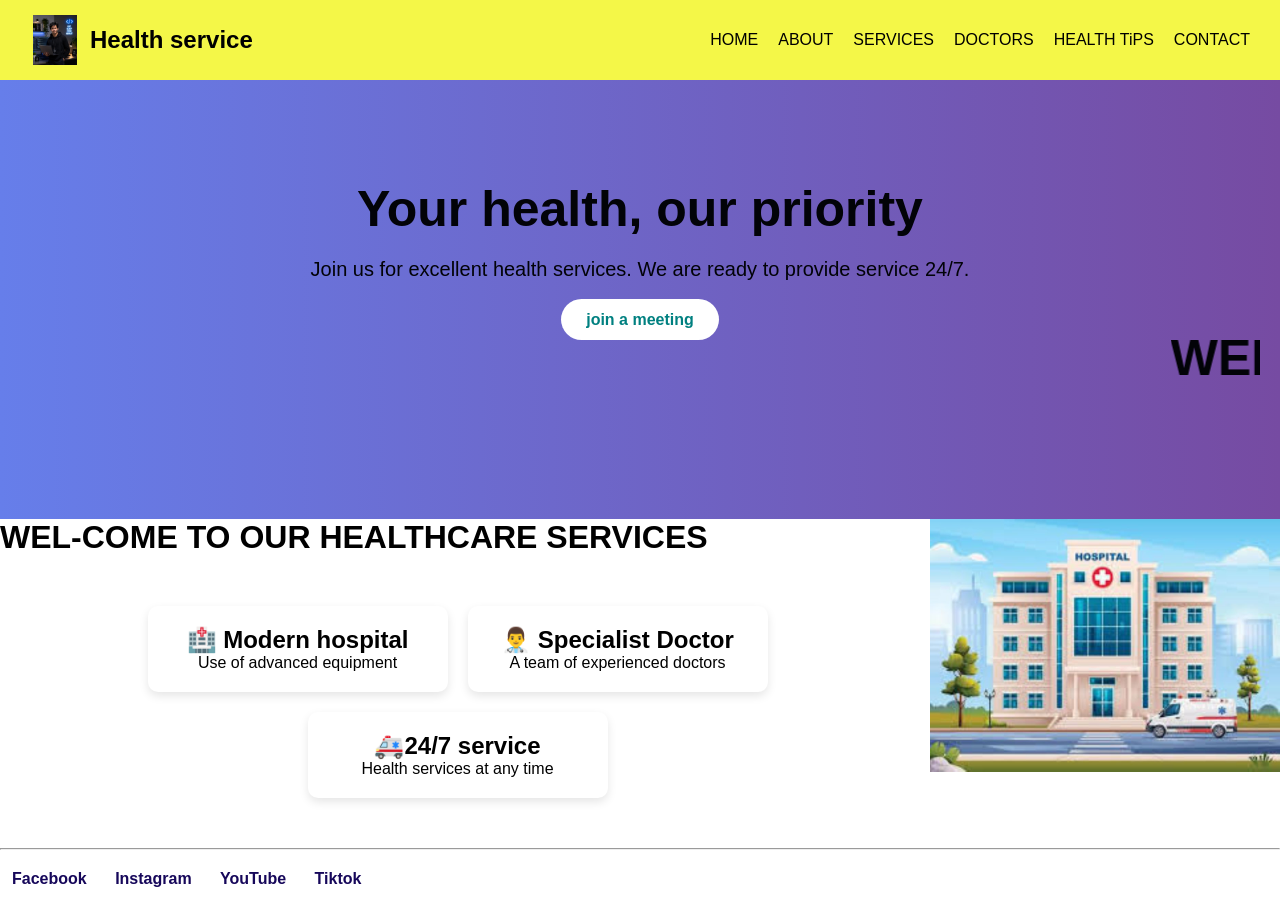
<file: index.html>
<!DOCTYPE html>
<html lang="ne">
<head>
    <meta charset="UTF-8">
    <meta name="viewport" content="width=device-width, initial-scale=1.0">

    <title>Health service</title>

    <link rel="stylesheet" href="index.css">
</head>
<body>

  
    <nav>
        <div class="logo">
    <img src="Bishal oli.jpg" alt="Health Service Logo">
    <span>Health service</span>
</div>

        <ul id="menu">
            <li><a href="index.html">HOME</a></li>
            <li><a href="ABOUT.HTML">ABOUT</a></li>
            <li><a href="SERVICES.HTML">SERVICES</a></li>
            <li><a href="DOCTORS.HTML">DOCTORS</a></li>
            <li><a href="HEALTH.HTML">HEALTH TiPS</a></li>
            <li><a href="CONTACT.HTML">CONTACT</a></li>
        </ul>

        <button id="menuBtn">☰</button>
    </nav>

    
    <section class="hero">

        <h1>Your health, our priority</h1>

        <p>
           Join us for excellent health services. We are ready to provide service 24/7.
        </p>
        <a href="CONTACT.HTML" class="btn">join a meeting</a>
        <!-- <a href="CONTACT.HTML" class="btn">
          join a meeting
        </a> -->
<H1><MARQUEE>WELCOME  ALL OF YOU..!</H1></MARQUEE>

    </section>
<img src="INDEX.jpg" alt="Image" class="right-image">
    <H1>WEL-COME  TO OUR HEALTHCARE SERVICES</H1>
    <section class="features">

        <div class="card">
            <h2>🏥 Modern hospital</h2>
            <p>Use of advanced equipment</p>
        </div>

        <div class="card">
            <h2>👨‍⚕️ Specialist Doctor</h2>
            <p>A team of experienced doctors</p>
        </div>

        <div class="card">
            <h2>🚑24/7 service</h2>
            <p>Health services at any time</p>
        </div>

    </section>
<hr>
    <div class="social-links">
            <a href="https://www.facebook.com/bishal.oli.283727" target="_blank">Facebook</a>
            <a href="https://instagram.com" target="_blank">Instagram</a>
            <a href="https://www.youtube.com/@BishalOli-y4" target="_blank">YouTube</a>
            <a href="https://www.tiktok.com/@bishaloli59" target="_blank">Tiktok</a>
        </div>

    <script src="index.js"></script>

</body>
</html>
</file>
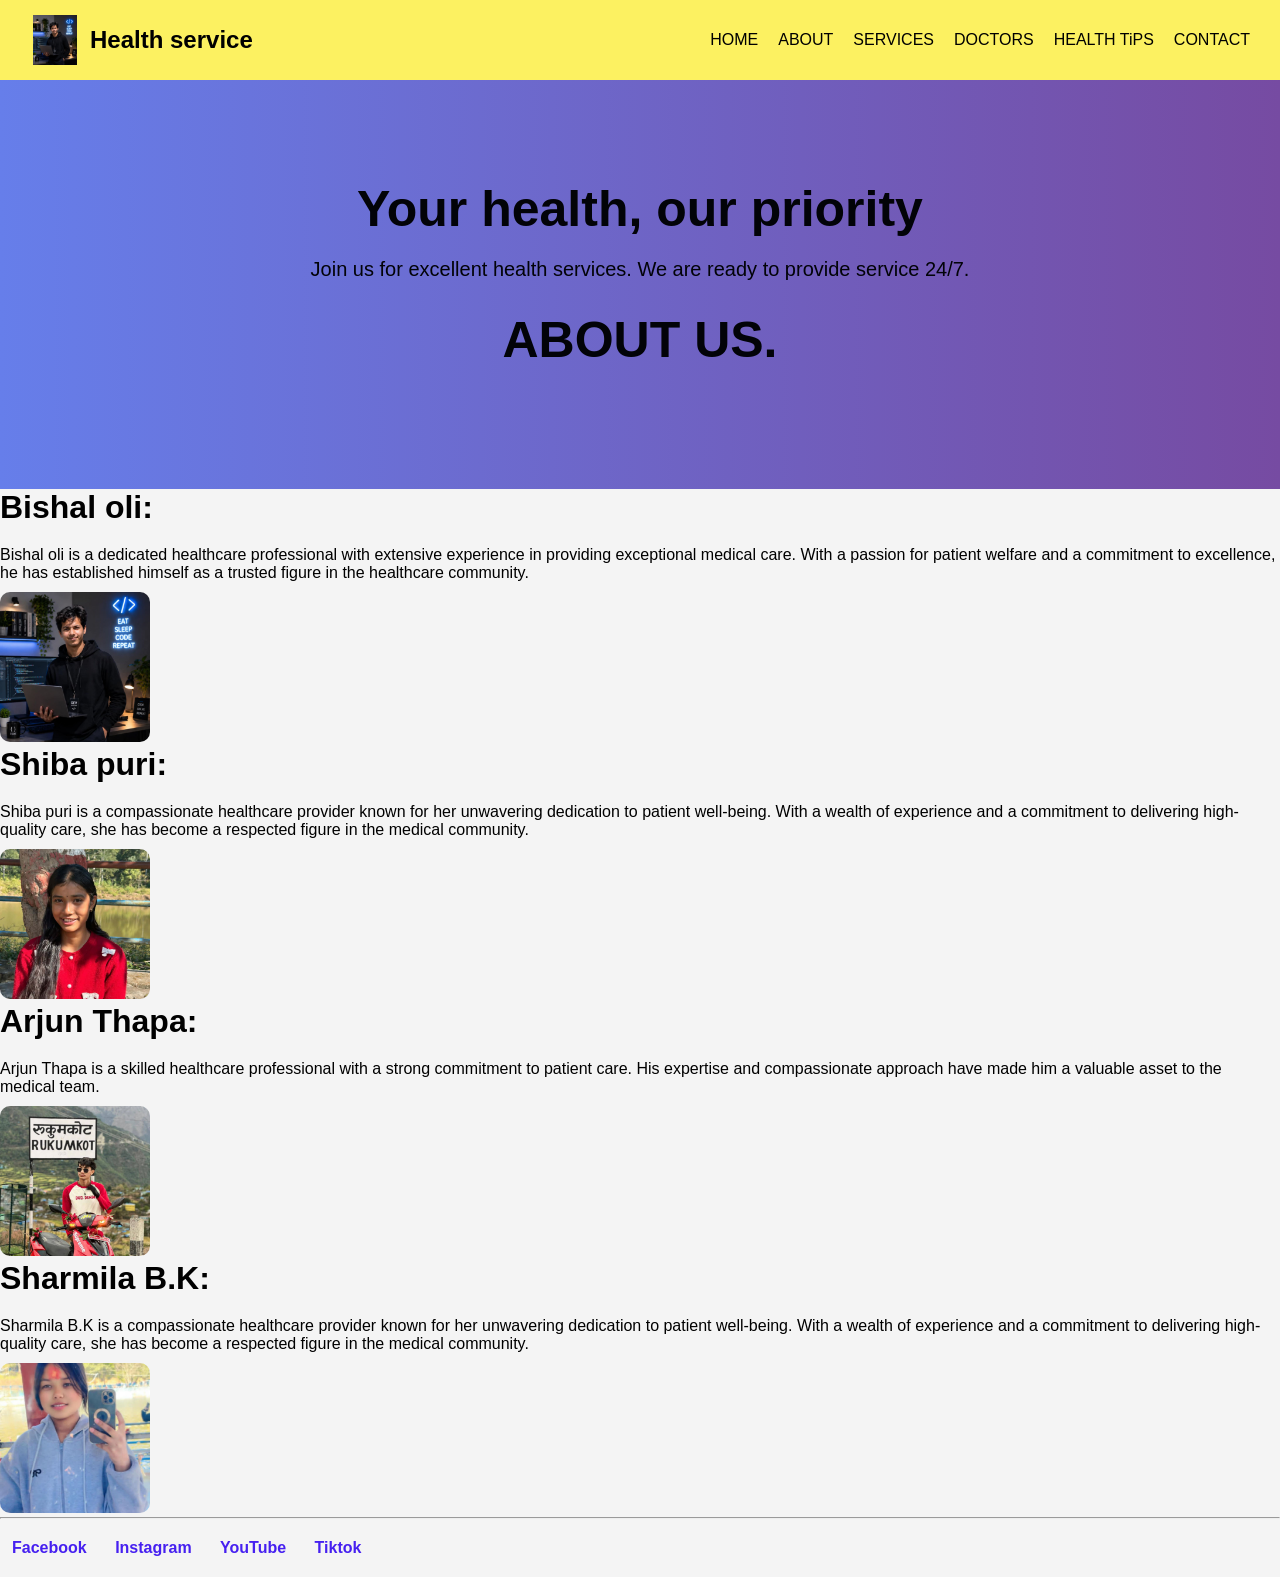
<file: ABOUT.HTML>
<!DOCTYPE html>
<html lang="ne">
<head>
    <meta charset="UTF-8">
    <meta name="viewport" content="width=device-width, initial-scale=1.0">

    <title>Health service</title>

    <link rel="stylesheet" href="contact.css">
</head>
<body>

  
    <nav>
           <div class="logo">
    <img src="Bishal oli.jpg" alt="Health Service Logo">
    <span>Health service</span>
</div>

        <ul id="menu">
            <li><a href="index.html">HOME</a></li>
            <li><a href="ABOUT.HTML">ABOUT</a></li>
            <li><a href="SERVICES.HTML">SERVICES</a></li>
            <li><a href="DOCTORS.HTML">DOCTORS</a></li>
              <li><a href="HEALTH.HTML">HEALTH TiPS</a></li>
            <li><a href="CONTACT.HTML">CONTACT</a></li>
        </ul>

        <button id="menuBtn">☰</button>
    </nav>

    
    <section class="hero">

        <h1>Your health, our priority</h1>

        <p>
           Join us for excellent health services. We are ready to provide service 24/7.
        </p>
        <h1>ABOUT US.</h1>
    </section>
<div class="box">
  <div>
    <h1>Bishal oli:</h1>
    <p>Bishal oli is a dedicated healthcare professional with extensive experience in providing exceptional medical care. With a passion for patient welfare and a commitment to excellence, he has established himself as a trusted figure in the healthcare community.</p>
  </div>

  <img src="Bishal oli.jpg" alt="Bishal oli" style="width:150px; height:150px; object-fit:cover; border-radius:10px;" class="about-image">
</div>

<div class="dox">
  <div>
    <h1>Shiba puri:</h1>
    <p> Shiba puri is a compassionate healthcare provider known for her unwavering dedication to patient well-being. With a wealth of experience and a commitment to delivering high-quality care, she has become a respected figure in the medical community.</p>
  </div>

  <img src="Shiba puri.jpg" alt="Shiba puri" style="width:150px; height:150px; object-fit:cover; border-radius:10px;" class="about-image">
</div>

<div class="box">
  <div>
    <h1>Arjun Thapa:</h1>
    <p>Arjun Thapa is a skilled healthcare professional with a strong commitment to patient care. His expertise and compassionate approach have made him a valuable asset to the medical team.</p>
  </div>

  <img src="Arjun thapa.jpg" alt="Arjun Thapa" style="width:150px; height:150px; object-fit:cover; border-radius:10px;" class="about-image">
</div>


<div class="dox">
  <div>
    <h1>Sharmila B.K:</h1>
    <p> Sharmila B.K is a compassionate healthcare provider known for her unwavering dedication to patient well-being. With a wealth of experience and a commitment to delivering high-quality care, she has become a respected figure in the medical community.</p>
  </div>

  <img src="Sharmila B.K.jpg" alt="Sharmila B.K" style="width:150px; height:150px; object-fit:cover; border-radius:10px;" class="about-image">
</div>





     <hr>
    <div class="social-links">
            <a href="https://www.facebook.com/bishal.oli.283727" target="_blank">Facebook</a>
            <a href="https://instagram.com" target="_blank">Instagram</a>
            <a href="https://www.youtube.com/@BishalOli-y4" target="_blank">YouTube</a>
            <a href="https://www.tiktok.com/@bishaloli59" target="_blank">Tiktok</a>
        </div>

</body>
</html>
</file>
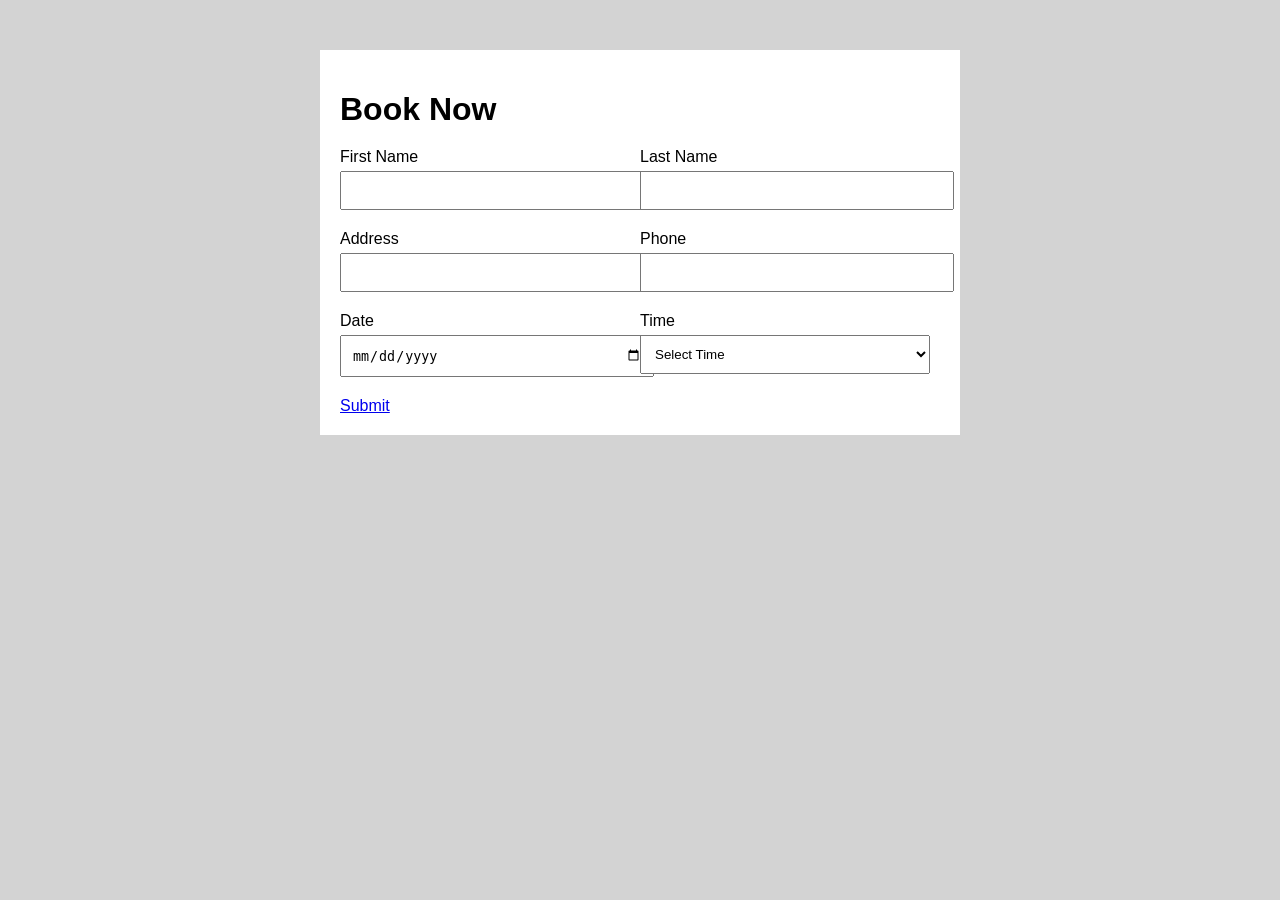
<file: book now D N.html>
<!DOCTYPE html>
<html>
<head>
    <title>Book Now</title>
    <link rel="stylesheet" href="BOOK D N.Css">
</head>
<body>

<div class="form-box">

    <h1>Book Now</h1>

    <form>

        <div class="row">
            <div>
                <label>First Name</label>
                <input type="text">
            </div>

            <div>
                <label>Last Name</label>
                <input type="text">
            </div>
        </div>

        <div class="row">
            <div>
                <label>Address</label>
                <input type="text">
            </div>

            <div>
                <label>Phone</label>
                <input type="text">
            </div>
        </div>

        <div class="row">
            <div>
                <label>Date</label>
                <input type="date">
            </div>

            <div>
                <label>Time</label>
                <select>
                    <option>Select Time</option>
                    <option>06:00 AM</option>
                    <option>07:00 AM</option>
                    <option>08:00 AM</option>
                    <option>09:00 AM</option>
                    <option>10:00 AM</option>
                    <option>11:00 AM</option>
                    <option>12:00 PM</option>
                    <option>01:00 PM</option>
                    <option>02:00 PM</option>
                    <option>03:00 PM</option>
                    <option>04:00 PM</option>
                    <option>05:00 PM</option>
                    <option>06:00 PM</option>
                </select>
            </div>
        </div>

       
<a href="submit.html" class="btn">Submit</a>
    </form>

</div>

</body>
</html>
</file>
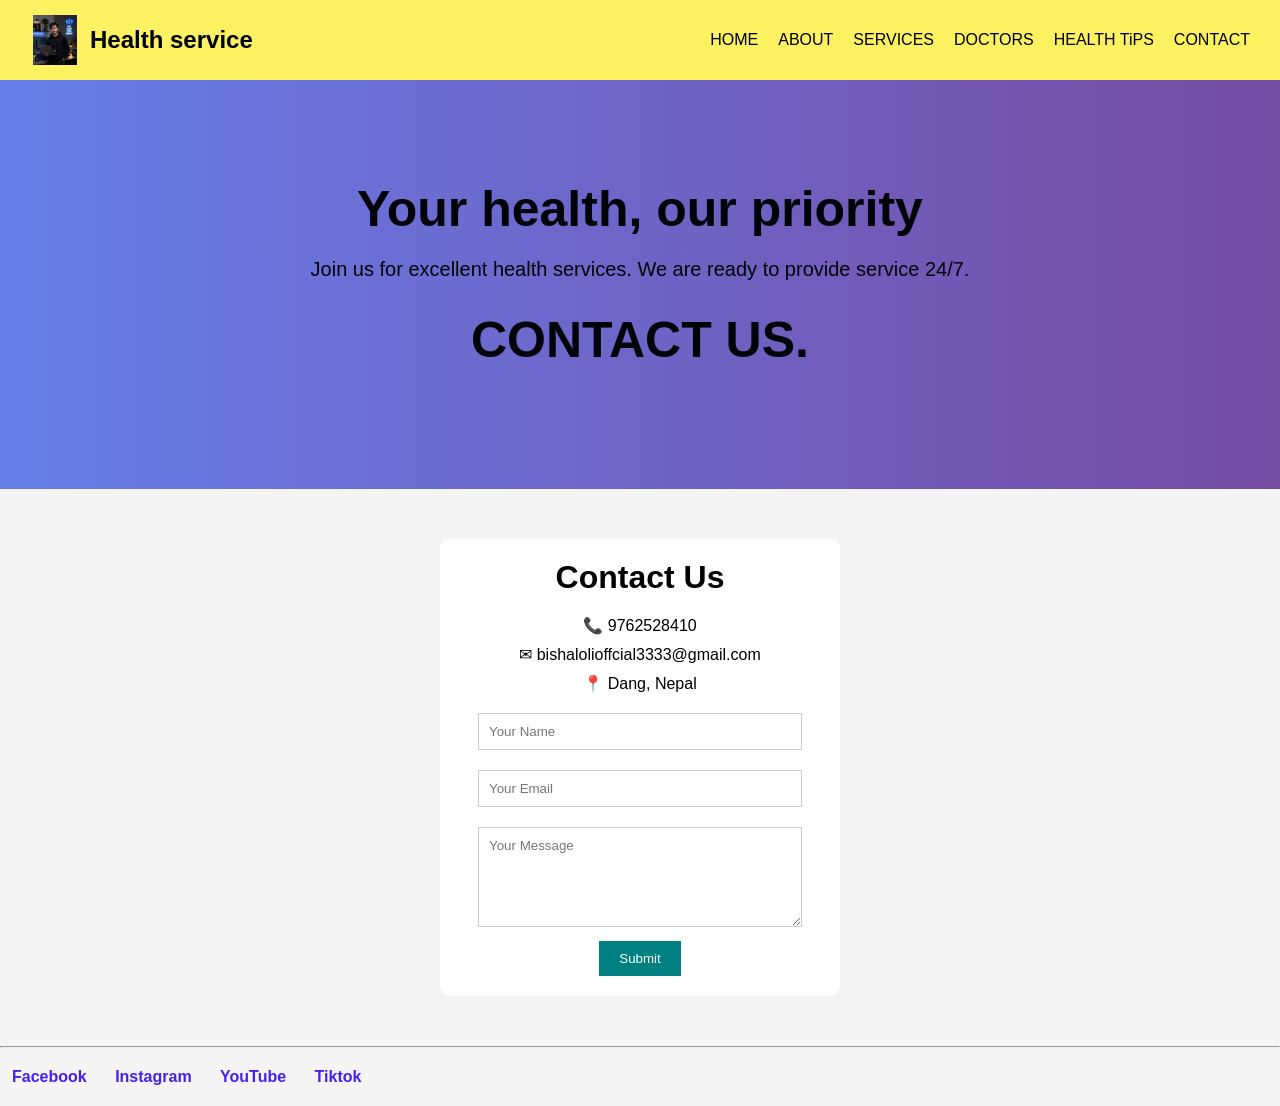
<file: CONTACT.HTML>
<!DOCTYPE html>
<html lang="ne">
<head>
    <meta charset="UTF-8">
    <meta name="viewport" content="width=device-width, initial-scale=1.0">

    <title>Health service</title>

    <link rel="stylesheet" href="contact.css">
</head>
<body>

  
    <nav>
           <div class="logo">
    <img src="Bishal oli.jpg" alt="Health Service Logo">
    <span>Health service</span>
</div>

        <ul id="menu">
            <li><a href="index.html">HOME</a></li>
            <li><a href="ABOUT.HTML">ABOUT</a></li>
            <li><a href="SERVICES.HTML">SERVICES</a></li>
            <li><a href="DOCTORS.HTML">DOCTORS</a></li>
              <li><a href="HEALTH.HTML">HEALTH TiPS</a></li>
            <li><a href="CONTACT.HTML">CONTACT</a></li>
        </ul>

        <button id="menuBtn">☰</button>
    </nav>

    
    <section class="hero">

        <h1>Your health, our priority</h1>

        <p>
           Join us for excellent health services. We are ready to provide service 24/7.
        </p>
<h1>CONTACT US.</h1>
    </section>
    <div class="contact-box">

        <h1>Contact Us</h1>

        <p>📞 9762528410</p>
        <p>✉ bishalolioffcial3333@gmail.com</p>
        <p>📍 Dang, Nepal</p>

        <form>
            <input type="text" placeholder="Your Name">

            <input type="email" placeholder="Your Email">

            <textarea placeholder="Your Message"></textarea>

            <button type="submit">Submit</button>
        </form>

    </div>
    <hr>
    <div class="social-links">
            <a href="https://www.facebook.com/bishal.oli.283727" target="_blank">Facebook</a>
            <a href="https://instagram.com" target="_blank">Instagram</a>
            <a href="https://www.youtube.com/@BishalOli-y4" target="_blank">YouTube</a>
            <a href="https://www.tiktok.com/@bishaloli59" target="_blank">Tiktok</a>
        </div>

</body>
</html>
</file>
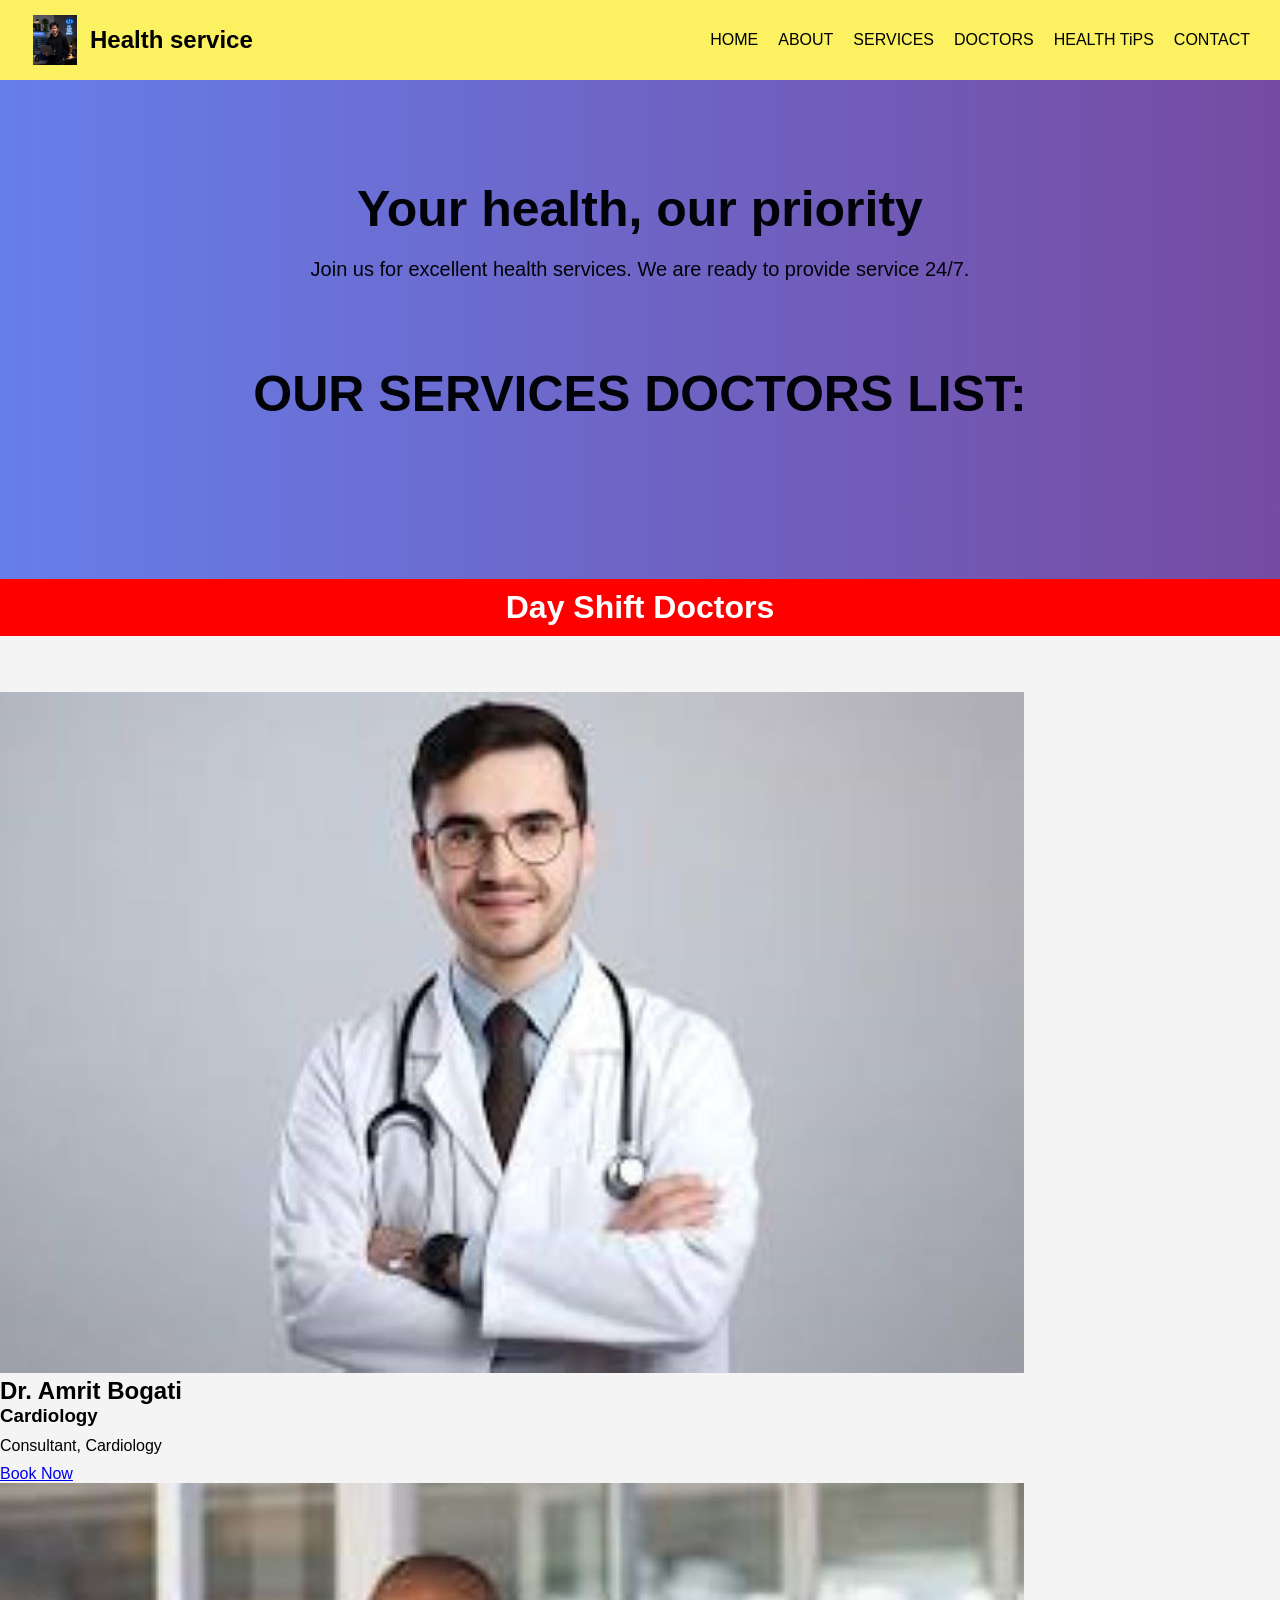
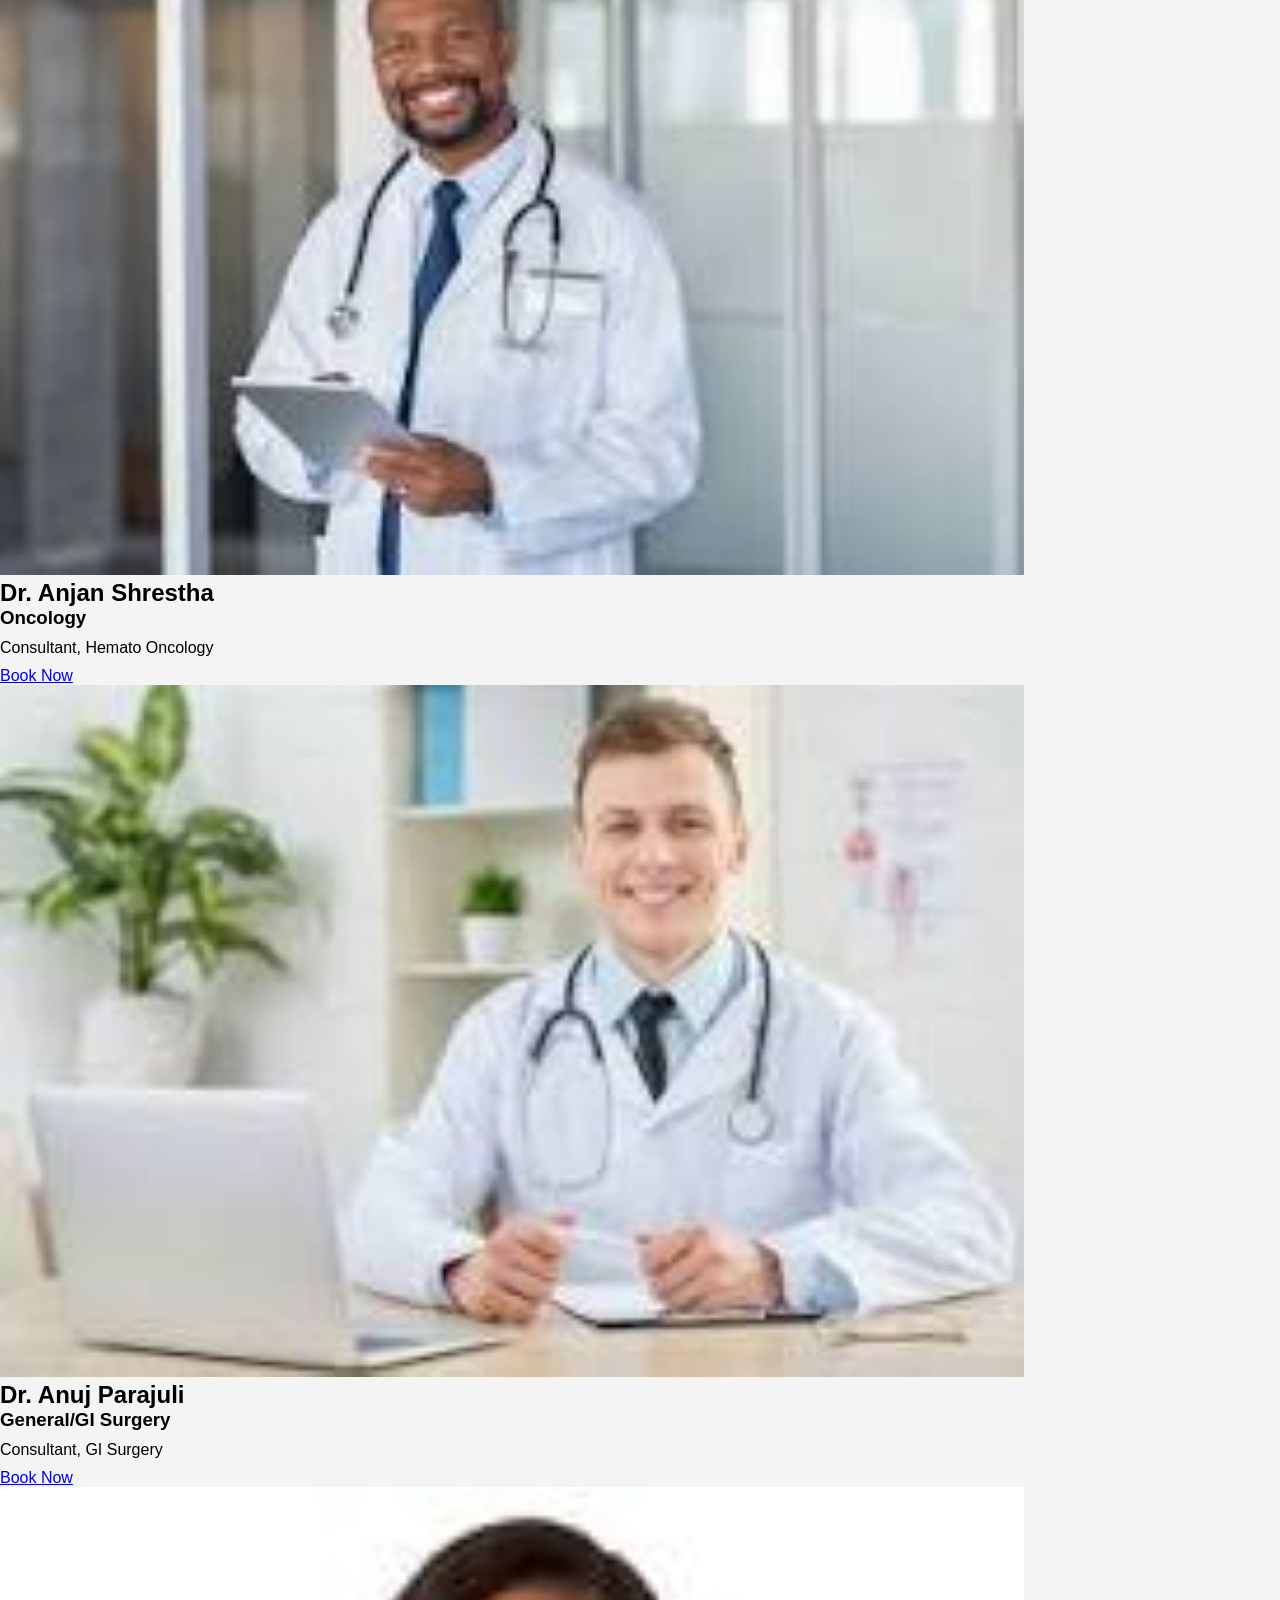
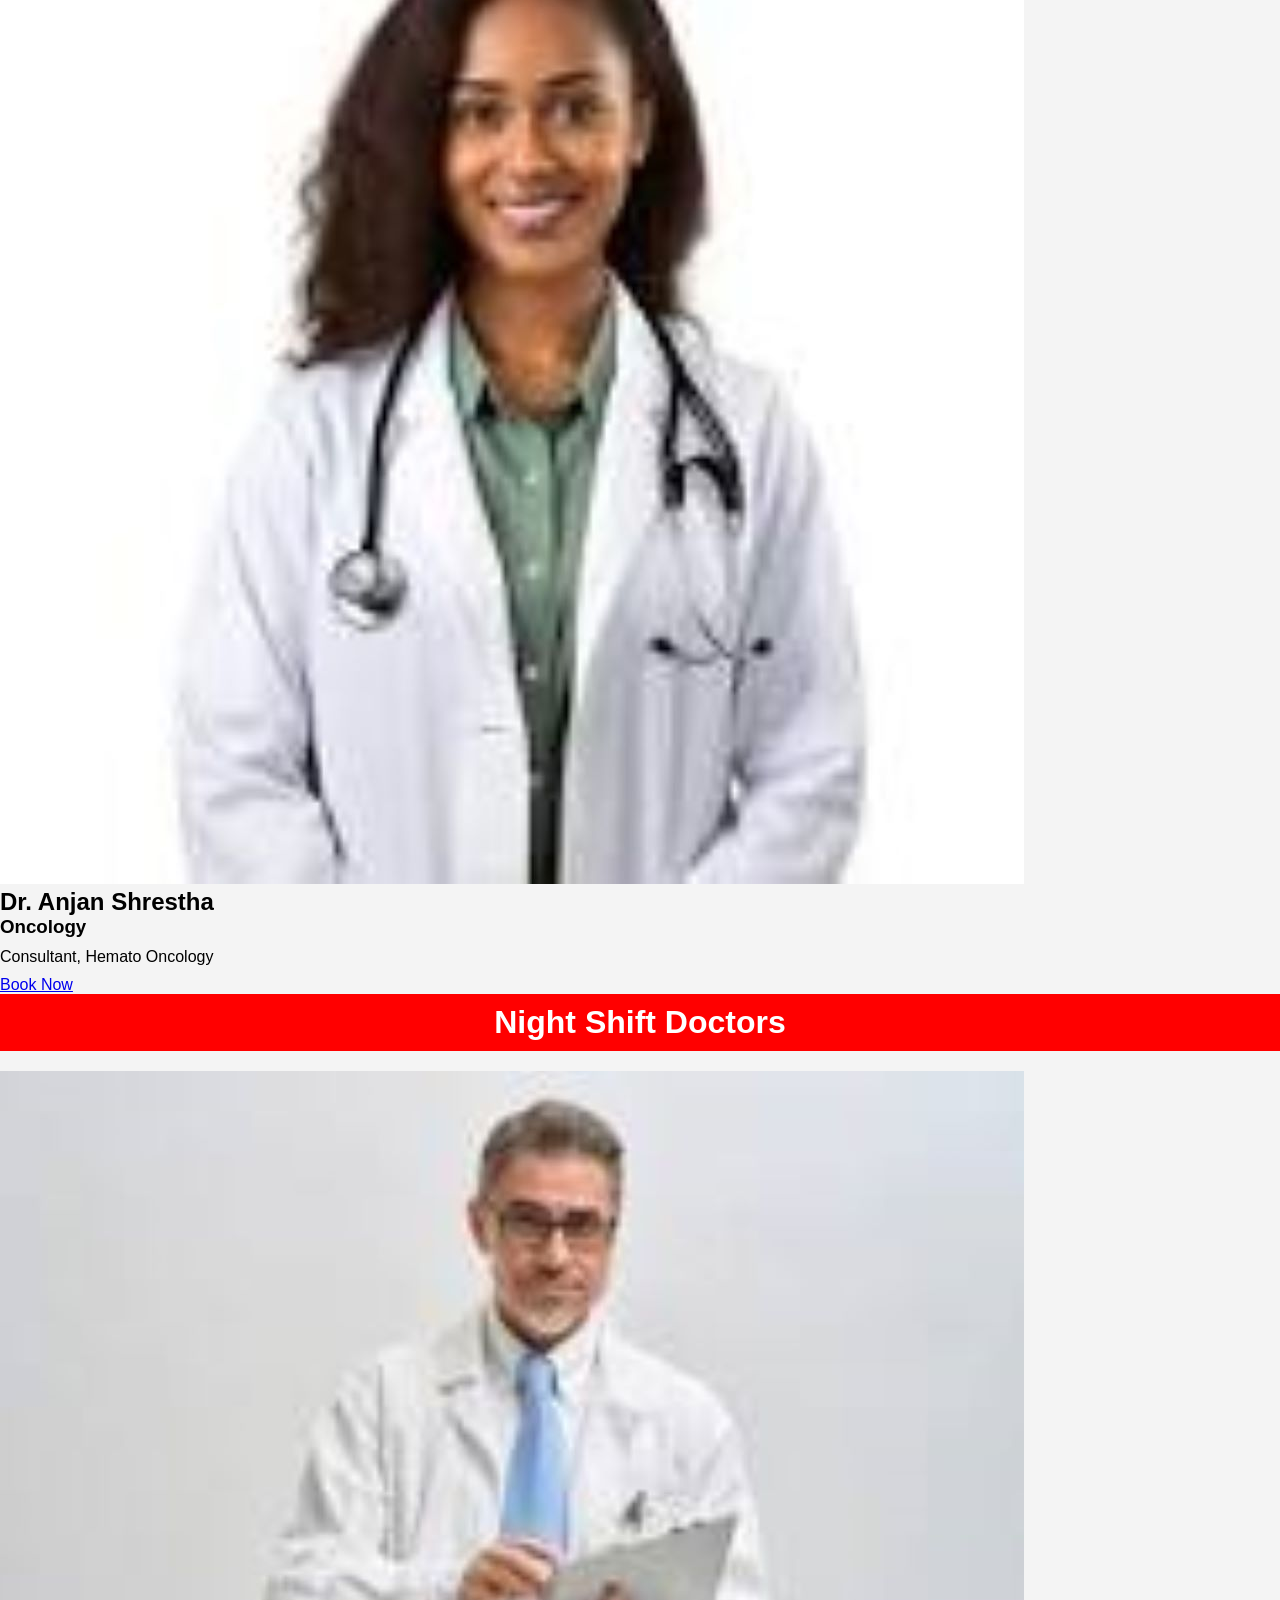
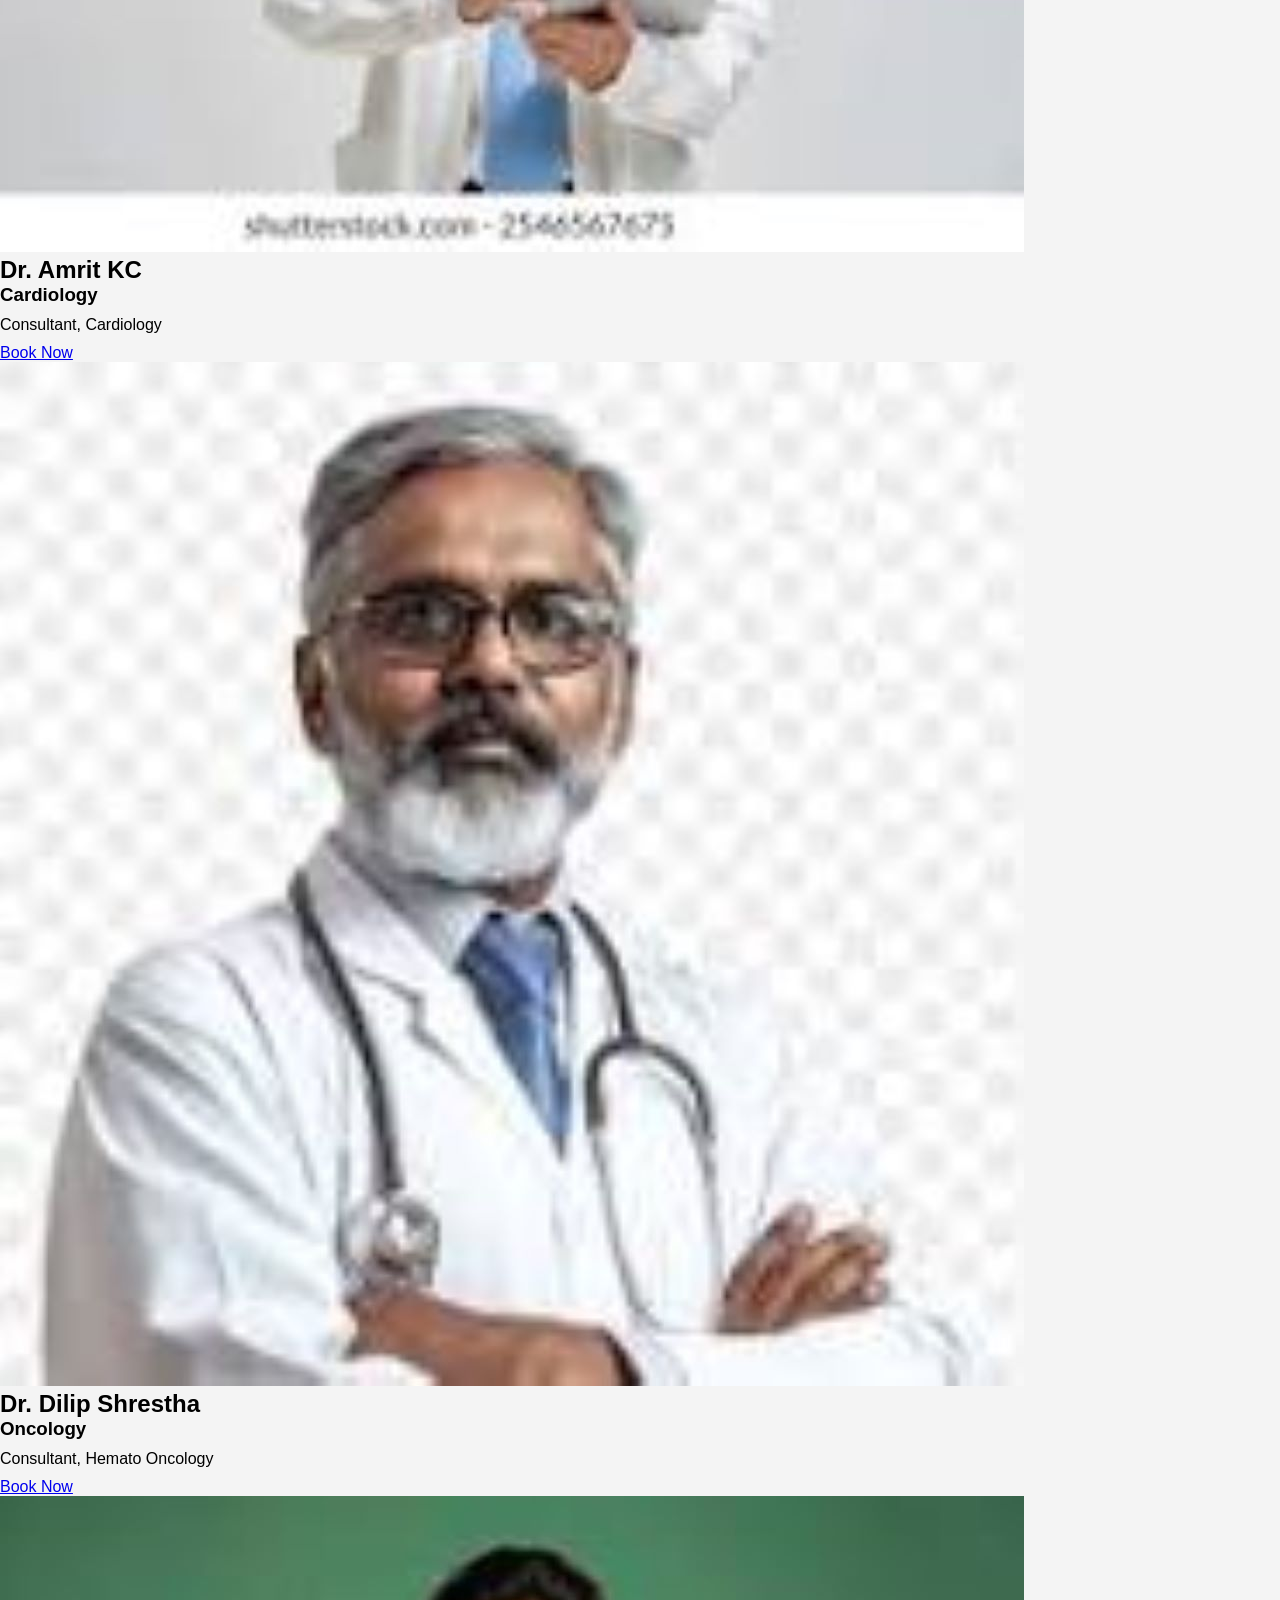
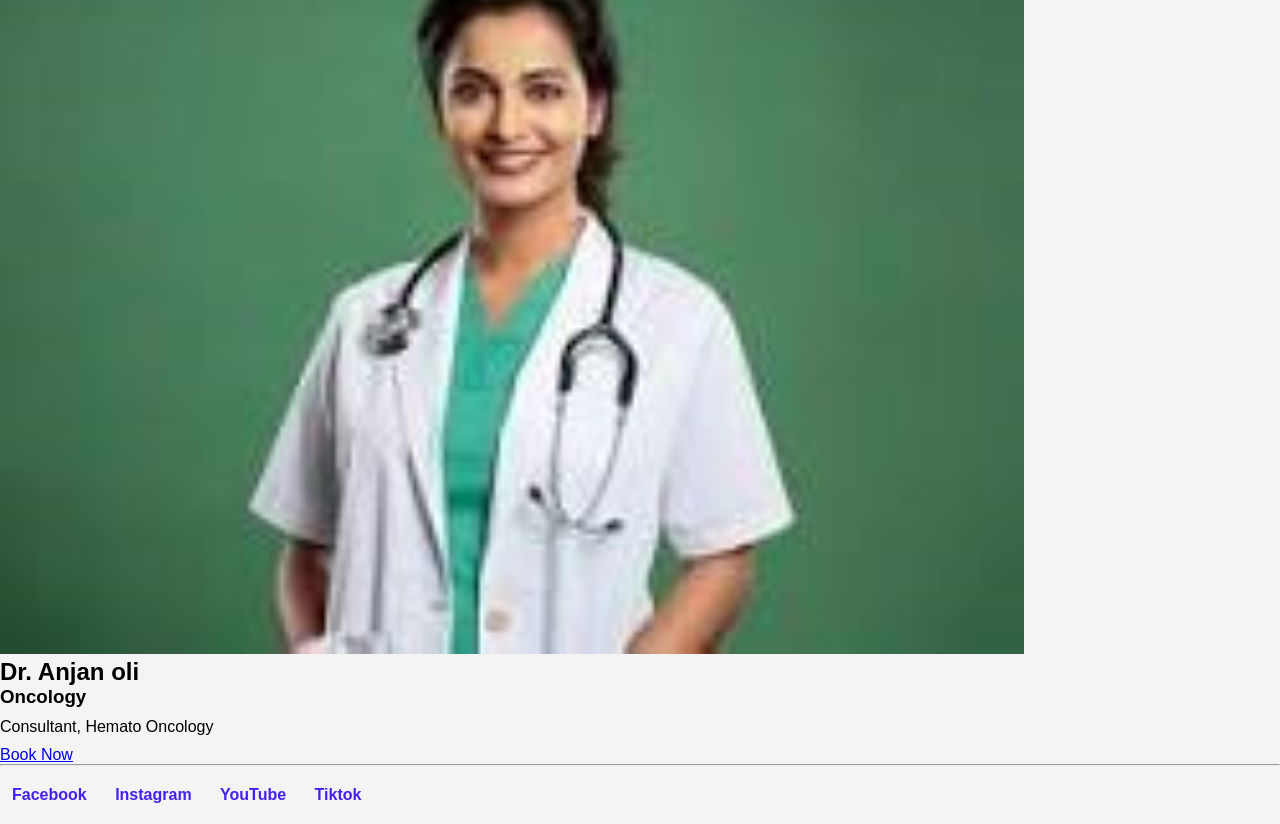
<file: DOCTORS.HTML>
<!DOCTYPE html>
<html lang="ne">
<head>
    <meta charset="UTF-8">
    <meta name="viewport" content="width=device-width, initial-scale=1.0">

    <title>Health service</title>

    <link rel="stylesheet" href="contact.css">
</head>
<body>

  
    <nav>
            <div class="logo">
    <img src="Bishal oli.jpg" alt="Health Service Logo">
    <span>Health service</span>
</div>


        <ul id="menu">
            <li><a href="index.html">HOME</a></li>
            <li><a href="ABOUT.HTML">ABOUT</a></li>
            <li><a href="SERVICES.HTML">SERVICES</a></li>
            <li><a href="DOCTORS.HTML">DOCTORS</a></li>
              <li><a href="HEALTH.HTML">HEALTH TiPS</a></li>
            <li><a href="CONTACT.HTML">CONTACT</a></li>
        </ul>

        <button id="menuBtn">☰</button>
    </nav>

    
    <section class="hero">

        <h1>Your health, our priority</h1>

        <p>
           Join us for excellent health services. We are ready to provide service 24/7.
        </p><br><br> <br>

        <h1 background color="red">OUR SERVICES DOCTORS LIST:</h1><br><br>

    </section>  
<h1 style="text-align:center; background-color:red; color:white; padding:10px;">Day Shift Doctors</h1>
<ul><br><br>

  <section class="doctors">

        <div class="doctor-card">
            <img src="1.jpg" alt="Doctor">
            <h2>Dr. Amrit Bogati</h2>
            <h3>Cardiology</h3>
            <p>Consultant, Cardiology</p>
            <a href="book now D N.html" class="btn">Book Now</a>
        </div>

        <div class="doctor-card">
            <img src="2.jpg" alt="Doctor">
            <h2>Dr. Anjan Shrestha</h2>
            <h3>Oncology</h3>
            <p>Consultant, Hemato Oncology</p>
           <a href="book now D N.html" class="btn">Book Now</a>
        </div>

        <div class="doctor-card">
            <img src="3.jpg" alt="Doctor">
            <h2>Dr. Anuj Parajuli</h2>
            <h3>General/GI Surgery</h3>
            <p>Consultant, GI Surgery</p>
           <a href="book now D N.html" class="btn">Book Now</a>
        </div>
 <div class="doctor-card">
            <img src="4.jpg" alt="Doctor">
            <h2>Dr. Anjan Shrestha</h2>
            <h3>Oncology</h3>
            <p>Consultant, Hemato Oncology</p>
            <a href="book now D N.html" class="btn">Book Now</a>
        </div>

    </section>

    <h1 style="text-align:center; background-color:red; color:white; padding:10px;">Night Shift Doctors</h1>
    <section class="doctors">

        <div class="doctor-card">
            <img src="5.jpg" alt="Doctor">
            <h2>Dr. Amrit KC</h2>
            <h3>Cardiology</h3>
            <p>Consultant, Cardiology</p>
            <a href="book now N N.html" class="btn">Book Now</a>
        </div>

        <div class="doctor-card">
            <img src="6.jpg" alt="Doctor">
            <h2>Dr. Dilip Shrestha</h2>
            <h3>Oncology</h3>
            <p>Consultant, Hemato Oncology</p>
           <a href="book now N N.html" class="btn">Book Now</a>
        </div>

        <div class="doctor-card">
            <img src="7.jpg" alt="Doctor">
            <h2>Dr. Anjan oli</h2>
            <h3>Oncology</h3>
            <p>Consultant, Hemato Oncology</p>
           <a href="book now N N.html" class="btn">Book Now</a>
        </div>

        

    </section>
<hr>

    <div class="social-links">
            <a href="https://www.facebook.com/bishal.oli.283727" target="_blank">Facebook</a>
            <a href="https://instagram.com" target="_blank">Instagram</a>
            <a href="https://www.youtube.com/@BishalOli-y4" target="_blank">YouTube</a>
            <a href="https://www.tiktok.com/@bishaloli59" target="_blank">Tiktok</a>
        </div>

</body>
</html>
</file>
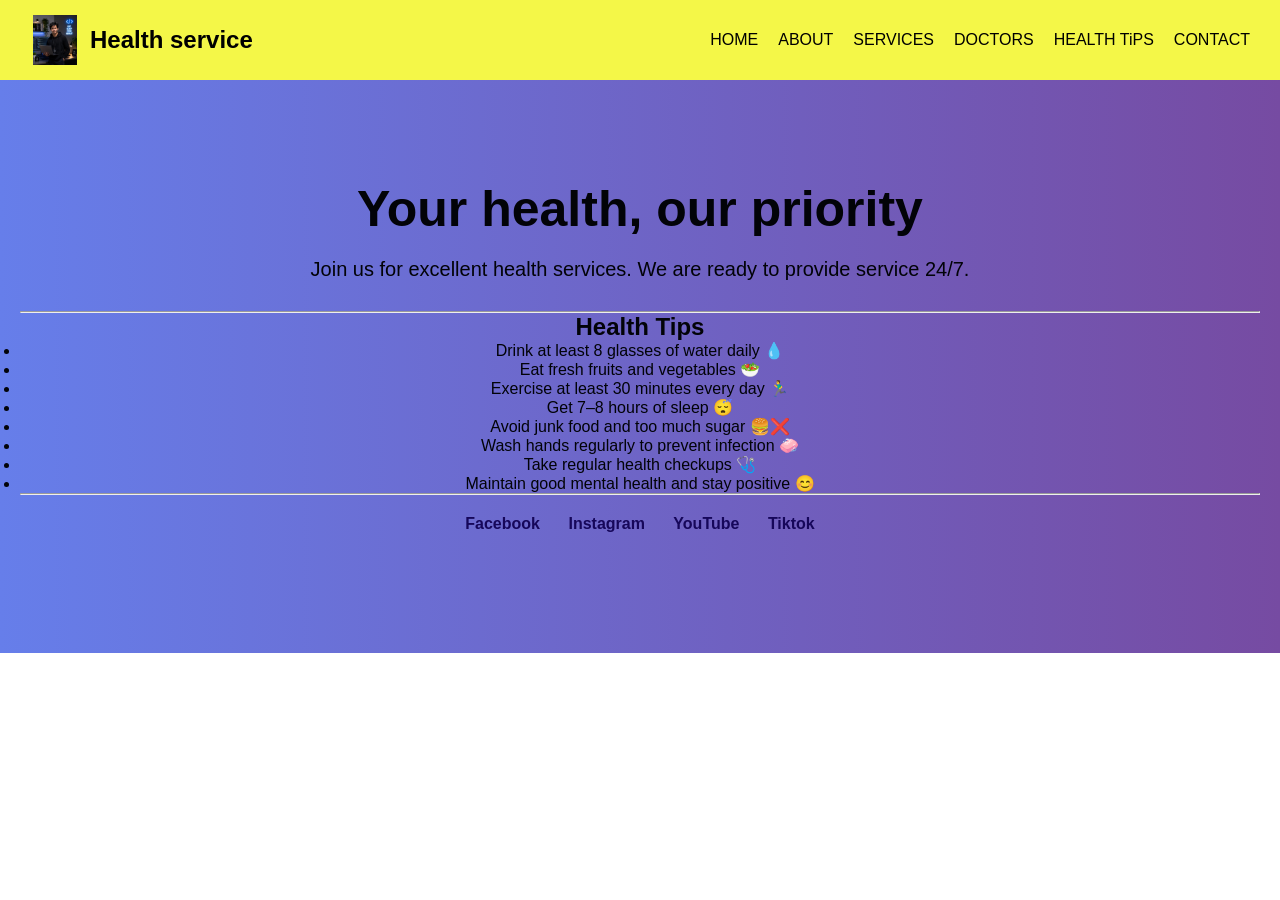
<file: HEALTH.HTML>
<!DOCTYPE html>
<html lang="ne">
<head>
    <meta charset="UTF-8">
    <meta name="viewport" content="width=device-width, initial-scale=1.0">

    <title>Health service</title>

    <link rel="stylesheet" href="index.css">
</head>
<body>

  
    <nav>
          <div class="logo">
    <img src="Bishal oli.jpg" alt="Health Service Logo">
    <span>Health service</span>
</div>

        <ul id="menu">
            <li><a href="index.html">HOME</a></li>
            <li><a href="ABOUT.HTML">ABOUT</a></li>
            <li><a href="SERVICES.HTML">SERVICES</a></li>
            <li><a href="DOCTORS.HTML">DOCTORS</a></li>
              <li><a href="HEALTH.HTML">HEALTH TiPS</a></li>
            <li><a href="CONTACT.HTML">CONTACT</a></li>
        </ul>

        <button id="menuBtn">☰</button>
    </nav>

    
    <section class="hero">

        <h1>Your health, our priority</h1>

        <p>
           Join us for excellent health services. We are ready to provide service 24/7.
        </p>
    </select> 
    <hr>

<h2>Health Tips</h2>

<ul>
    <li>Drink at least 8 glasses of water daily 💧</li>
    <li>Eat fresh fruits and vegetables 🥗</li>
    <li>Exercise at least 30 minutes every day 🏃‍♂️</li>
    <li>Get 7–8 hours of sleep 😴</li>
    <li>Avoid junk food and too much sugar 🍔❌</li>
    <li>Wash hands regularly to prevent infection 🧼</li>
    <li>Take regular health checkups 🩺</li>
    <li>Maintain good mental health and stay positive 😊</li>
</ul></h2>

    <hr>
    <div class="social-links">
            <a href="https://www.facebook.com/bishal.oli.283727" target="_blank">Facebook</a>
            <a href="https://instagram.com" target="_blank">Instagram</a>
            <a href="https://www.youtube.com/@BishalOli-y4" target="_blank">YouTube</a>
            <a href="https://www.tiktok.com/@bishaloli59" target="_blank">Tiktok</a>
        </div>

 </body>
</html>
</file>
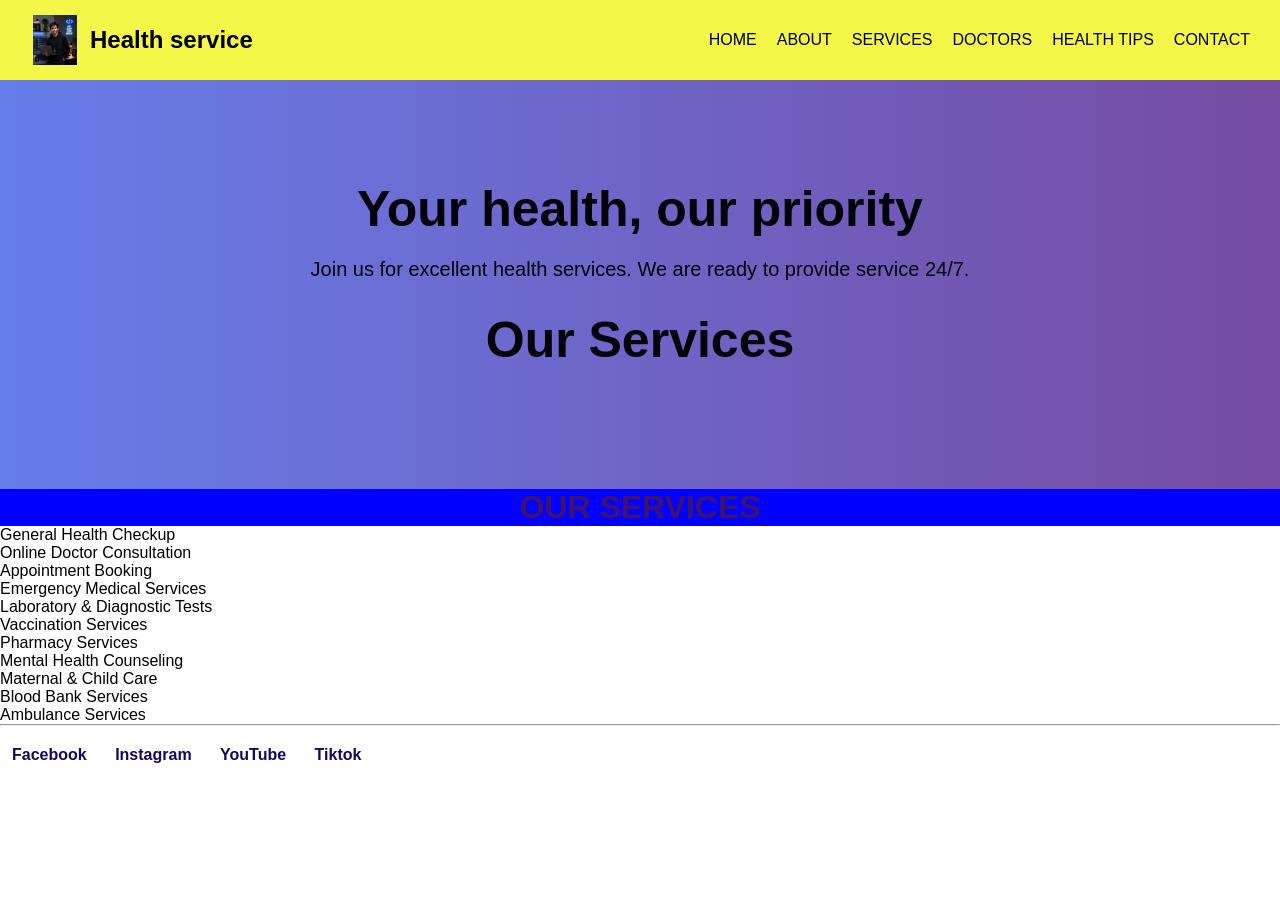
<file: SERVICES.HTML>
<!DOCTYPE html>
<html lang="ne">
<head>
    <meta charset="UTF-8">
    <meta name="viewport" content="width=device-width, initial-scale=1.0">

    <title>Health service</title>

    <link rel="stylesheet" href="index.css">
</head>
<body>

  
    <nav>
          <div class="logo">
    <img src="Bishal oli.jpg" alt="Health Service Logo">
    <span>Health service</span>
</div>

        <ul id="menu">
            <li><a href="index.html">HOME</a></li>
            <li><a href="ABOUT.HTML">ABOUT</a></li>
            <li><a href="SERVICES.HTML">SERVICES</a></li>
            <li><a href="DOCTORS.HTML">DOCTORS</a></li>
            <li><a href="HEALTH TIP.HTML">HEALTH TIPS</a></li>
            <li><a href="CONTACT.HTML">CONTACT</a></li>
        </ul>

        <button id="menuBtn">☰</button>
    </nav>

    
    <section class="hero">

        <h1>Your health, our priority</h1>

        <p>
           Join us for excellent health services. We are ready to provide service 24/7.
        </p>
        <h1>Our Services</h1>

    </Section>

<h1 style="background-color: blue; color: rgb(65, 17, 110); text-align: center;">OUR SERVICES</h1>
        <ul style="list-style:none; padding:0;">
         <li> General Health Checkup</li>
         <li> Online Doctor Consultation</li>
         <li> Appointment Booking</li>
         <li> Emergency Medical Services</li>
         <li> Laboratory & Diagnostic Tests</li>
         <li> Vaccination Services</li>
         <li> Pharmacy Services</li>
         <li> Mental Health Counseling</li>
         <li> Maternal & Child Care</li>
         <li>Blood Bank Services</li>
         <li>Ambulance Services</li>
    </ul>

    <P> </P>


<hr>

        <div class="social-links">
            <a href="https://www.facebook.com/bishal.oli.283727" target="_blank">Facebook</a>
            <a href="https://instagram.com" target="_blank">Instagram</a>
            <a href="https://www.youtube.com/@BishalOli-y4" target="_blank">YouTube</a>
            <a href="https://www.tiktok.com/@bishaloli59" target="_blank">Tiktok</a>

        </div>

</body>
</html>
</file>
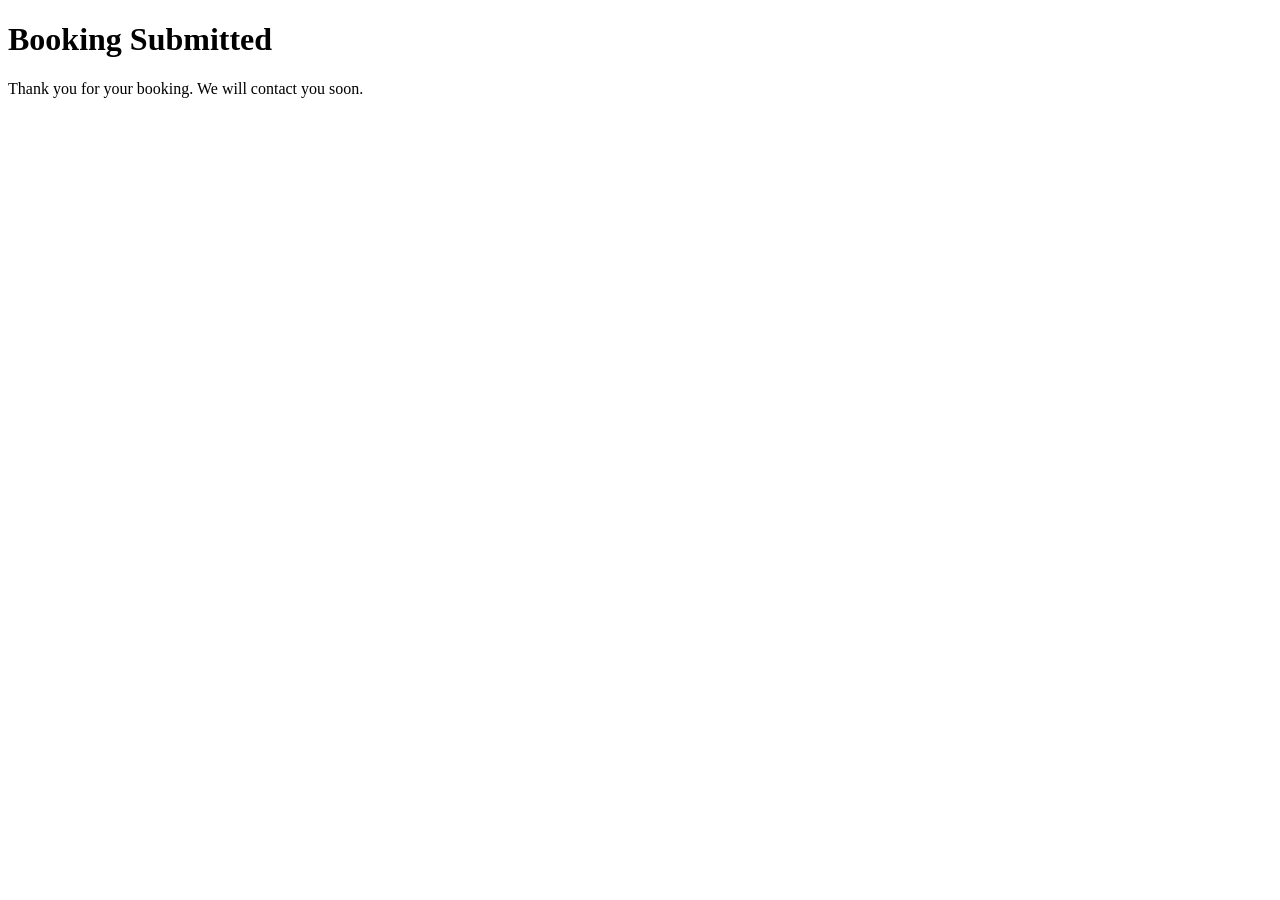
<file: submit.html>
<!DOCTYPE html>
<html lang="en">
<head>
    <meta charset="UTF-8">
    <meta name="viewport" content="width=device-width, initial-scale=1.0">
    <title>Submit</title>
</head>
<body>
    <h1>Booking Submitted</h1>
    <p>Thank you for your booking. We will contact you soon.</p>
</body>
</html>
</file>
<file: index.css>
*{
    margin:0;
    padding:0;
    box-sizing:border-box;
    font-family:Arial, sans-serif;
}


nav{
    background:rgb(244, 247, 72);
    display:flex;
    justify-content:space-between;
    align-items:center;
    padding:15px 30px;
    box-shadow:0 2px 10px rgba(0,0,0,0.1);
}

.logo {
    display: flex;
    align-items: center;
    gap: 10px;
    font-size: 24px;
    font-weight: bold;
}

.logo img {
    width: 50px;
    height: 50px;
    object-fit: contain;
}


nav ul{
    display:flex;
    list-style:none;
}

nav ul li{
    margin-left:20px;
}

nav ul li a{
    text-decoration:none;
    color:black;
}

#menuBtn{
    display:none;
    font-size:24px;
    background:none;
    border:none;
    cursor:pointer;
}


.hero{
    background:linear-gradient(to right,#667eea,#764ba2);
    color:rgb(2, 3, 8);
    text-align:center;
    padding:100px 20px;
}

.hero h1{
    font-size:50px;
    margin-bottom:20px;
}

.hero p{
    font-size:20px;
    margin-bottom:30px;
}

.btn{
    background:white;
    color:teal;
    text-decoration:none;
    padding:12px 25px;
    border-radius:30px;
    font-weight:bold;
}


.features{
    display:flex;
    justify-content:center;
    gap:20px;
    padding:50px 20px;
    flex-wrap:wrap;
}

.card{
    background:white;
    width:300px;
    padding:20px;
    border-radius:10px;
    text-align:center;
    box-shadow:0 4px 10px rgba(0,0,0,0.1);
}


@media(max-width:768px){

    nav ul{
        display:none;
        flex-direction:column;
        position:absolute;
        top:70px;
        left:0;
        width:100%;
        background:white;
        padding:20px;
    }

    nav ul.show{
        display:flex;
    }

    nav ul li{
        margin:10px 0;
    }

    #menuBtn{
        display:block;
    }

    .hero h1{
        font-size:32px;
    }
}
.footer{
    background:#0A8F6A;
    color:white;
    text-align:center;
    padding:30px 20px;
    margin-top:50px;
}

.footer h3{
    margin-bottom:10px;
}

.footer p{
    margin:8px 0;
}

.social-links{
    margin:20px 0;
}

.social-links a{
    color:rgb(22, 7, 90);
    text-decoration:none;
    margin:0 12px;
    font-weight:600;
    transition:0.3s;
}

.social-links a:hover{
    color:#FFD700;
}

.copyright{
    font-size:14px;
    opacity:0.9;
}
.right-image {
  float: right;
  margin-left: 15px;
  width: 350px;

}
</file>
<file: contact.css>
*{
    margin:0;
    padding:0;
    box-sizing:border-box;
    font-family:Arial, sans-serif;
}


nav{
    background:rgb(252, 241, 97);
    display:flex;
    justify-content:space-between;
    align-items:center;
    padding:15px 30px;
    box-shadow:0 2px 10px rgba(0,0,0,0.1);
}
.logo {
    display: flex;
    align-items: center;
    gap: 10px;
    font-size: 24px;
    font-weight: bold;
}

.logo img {
    width: 50px;
    height: 50px;
    object-fit: contain;
}
nav ul{
    display:flex;
    list-style:none;
}

nav ul li{
    margin-left:20px;
}

nav ul li a{
    text-decoration:none;
    color:black;
}

#menuBtn{
    display:none;
    font-size:24px;
    background:none;
    border:none;
    cursor:pointer;
}


.hero{
    background:linear-gradient(to right,#667eea,#764ba2);
    color:rgb(2, 3, 8);
    text-align:center;
    padding:100px 20px;
}

.hero h1{
    font-size:50px;
    margin-bottom:20px;
}

.hero p{
    font-size:20px;
    margin-bottom:30px;
}
body{
    font-family: Arial, sans-serif;
    background-color: #f4f4f4;
}

.contact-box{
    width: 400px;
    background: white;
    margin: 50px auto;
    padding: 20px;
    border-radius: 10px;
    text-align: center;
}

h1{
    margin-bottom: 20px;
}

p{
    margin: 10px 0;
}

input,
textarea{
    width: 90%;
    padding: 10px;
    margin: 10px 0;
    border: 1px solid #ccc;
}

textarea{
    height: 100px;
}

button{
    background: teal;
    color: white;
    border: none;
    padding: 10px 20px;
    cursor: pointer;
}

button:hover{
    background: darkcyan;
}
.footer{
    background:#0A8F6A;
    color:rgb(53, 168, 58);
    text-align:center;
    padding:30px 20px;
    margin-top:50px;
}

.footer h3{
    margin-bottom:10px;
}

.footer p{
    margin:8px 0;
}

.social-links{
    margin:20px 0;
}

.social-links a{
    color:rgb(70, 32, 240);
    text-decoration:none;
    margin:0 12px;
    font-weight:600;
    transition:0.3s;
}

.social-links a:hover{
    color:#FFD700;
}

.copyright{
    font-size:14px;
    opacity:0.9;
}
</file>
<file: BOOK D N.Css>
body{
    background-color: lightgray;
    font-family: Arial;
}

.form-box{
    width: 600px;
    background-color: white;
    margin: auto;
    margin-top: 50px;
    padding: 20px;
}

h1{
    margin-bottom: 20px;
}

.row{
    display: flex;
    margin-bottom: 20px;
}

.row div{
    width: 50%;
    margin-right: 10px;
}

label{
    display: block;
    margin-bottom: 5px;
}

input{
    width: 100%;
    padding: 10px;
}

select{
    width: 100%;
    padding: 10px;
}

button{
    background-color: blue;
    color: white;
    padding: 10px 20px;
    border: none;
}
</file>
